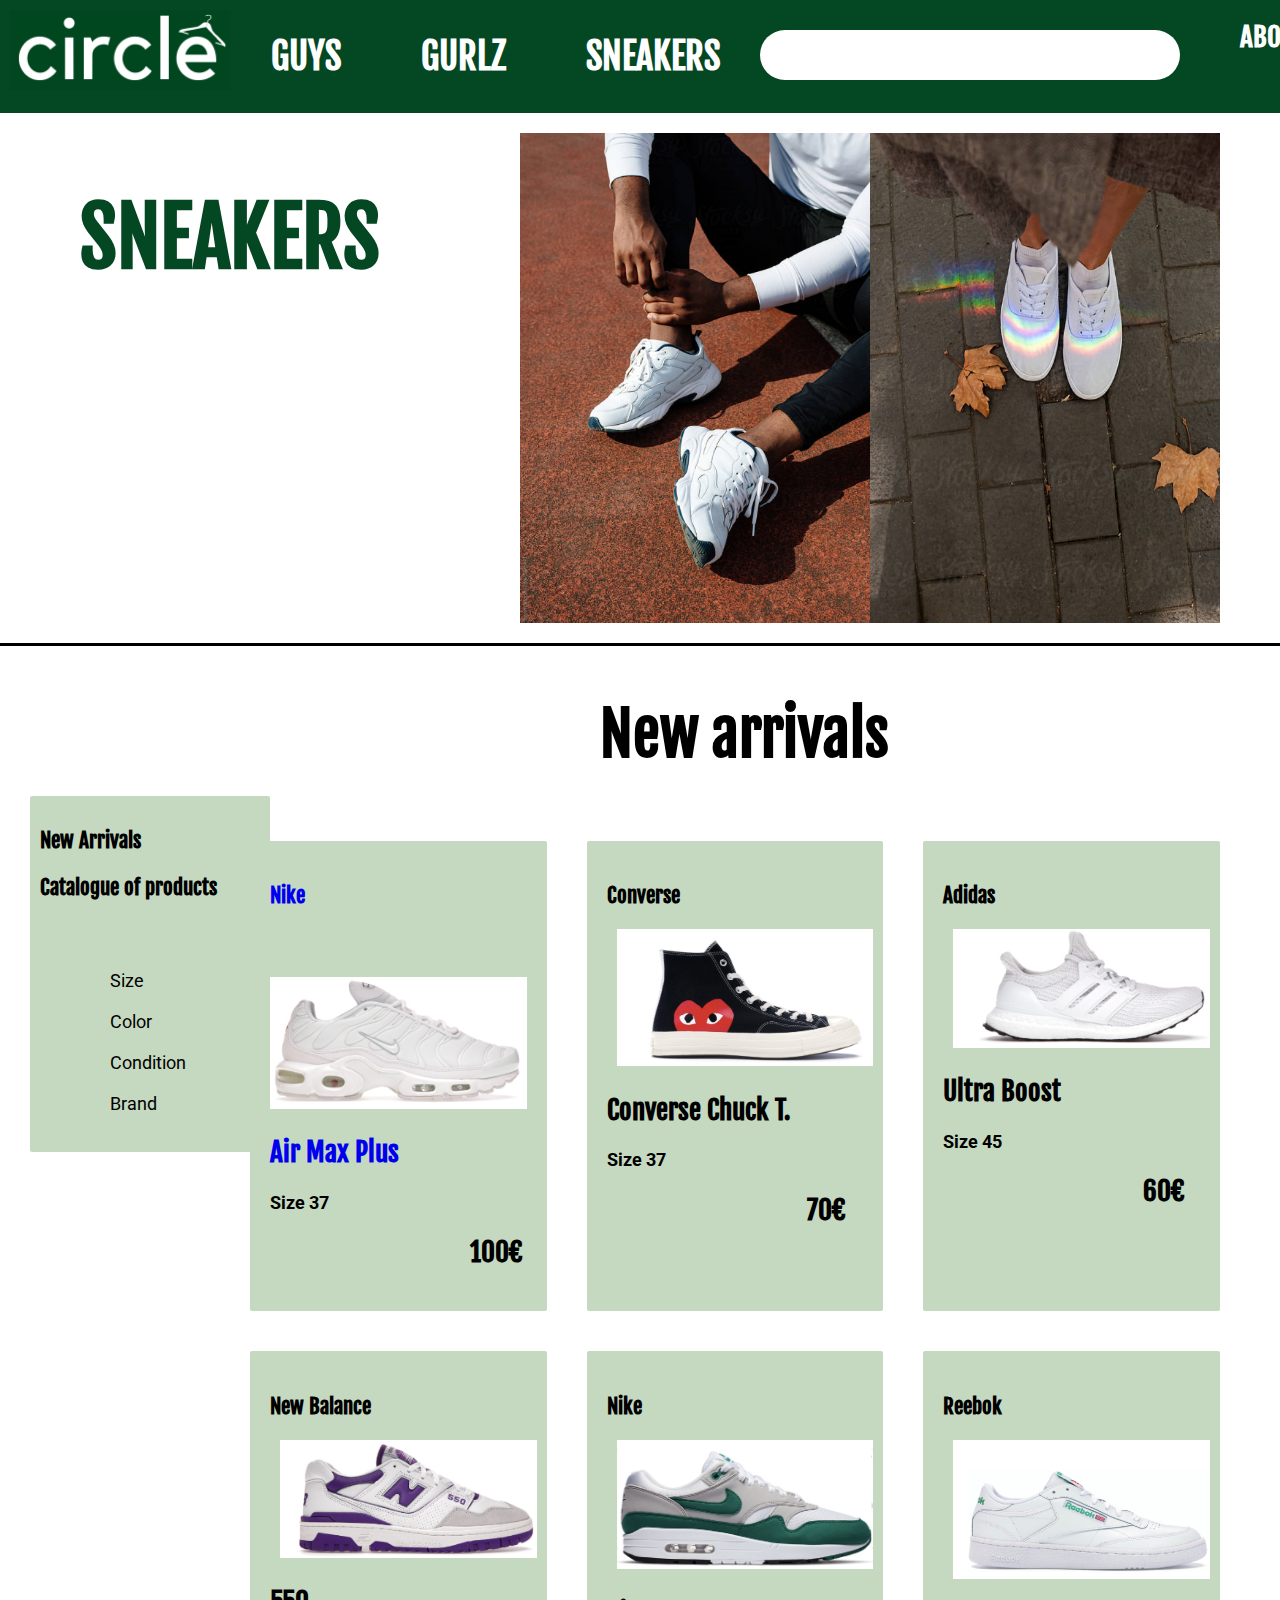
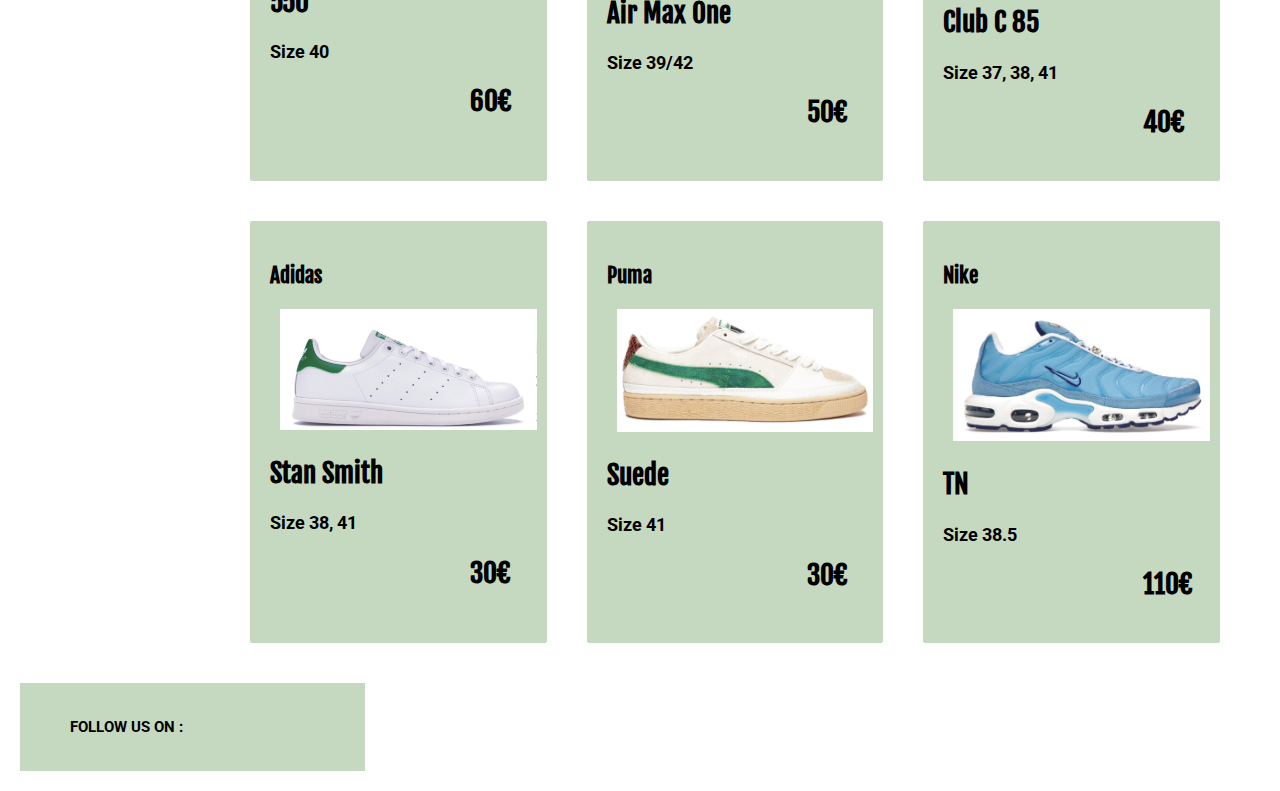
<file: index-sneakers.html>
<!DOCTYPE html>
<html>

 <head>
	<title>The Circle- Sneakers</title>
	<meta charset="utf-8">
	<link rel="stylesheet" href="https://use.fontawesome.com/releases/v5.2.0/css/all.css" integrity="sha384-hWVjflwFxL6sNzntih27bfxkr27PmbbK/iSvJ+a4+0owXq79v+lsFkW54bOGbiDQ" crossorigin="Anonymous">
	<link rel="stylesheet" href="css/style-sneakers.css">
 </head>

<body>

 <div class="banner-menu">
          <a href="index.html"><img src="images/logo-green.jpeg" alt="The Circle green logo"></a>
          <h1>GUYS</h1>
          <h1>GURLZ</h1>
          <a href="index-sneakers.html"><h1>SNEAKERS</h1></a>

          <div class="form-box">
            <input type="text" class="search-field">
            
              
          </div>
          
          <div class="card-green-homepage">
            <a href="about-us.html"> <h2>ABOUT US</h2></a>
              <h2>HELP</h2> 
          </div>

              <ul class="list-inline">
               <a href="register-page.html"><i class="fas fa-user"></i> </a> 
           <a href="wishlist.html"><i class="far fa-heart"></i> </a>
           <a href="index-basket.html"><i class="fas fa-shopping-bag"></i> </a>
        </ul>
          </div>

    </div>




<div class="container">

   <div class="card-banner">
     <h1> SNEAKERS </h1>
     
     <img src="images/Image2.png" alt="Imagespieds2">
      <img src="images/Image1.png" alt="Imagespieds">
   </div>
</div>

<div class="bordure">
</div>

<div class="box-green">
  <h3> <strong>New Arrivals </strong></h3>
 <h3>Catalogue of products</h3>
 <ul class="list-inline2">
 <li>Size</li>
 <li>Color</li>
 <li>Condition</li>
 <li>Brand</li>
 </ul>
 </div>

</div>

<div id="title">
<h2> New arrivals </h2> </div>

<div class="container">
  <div class="cards">

     <div class="card-white">
     	 <a href="index-display.html"><h3>Nike</h3></a>
       <h4><a href="#"><i class="far fa-heart"></i></a></h4>
       <a href="index-display.html"><img src="images/Airmaxplus.png"></a>
     	 <a href="index-display.html"><h2> Air Max Plus </h2></a>
     	 <strong>Size 37</strong>
     	 <div class="price"> <h2>100€ </h2> </div>
     </div>

     <div class="card-white">
     	 <h3>Converse</h3>
       <a href="#"><i class="far fa-heart"></i></a>
     	 <img src="images/Conversechuck.jpeg">
     	 <h2> Converse Chuck T. </h2>
     	 <strong>Size 37</strong>
     	 <div class="price"> <h2>70€ </h2> </div>
     </div>

     <div class="card-white">
     	 <h3>Adidas</h3>
       <a href="#"><i class="far fa-heart"></i></a>
     	 <img src="images/Ultraboost.png">
     	 <h2> Ultra Boost </h2>
     	 <strong>Size 45</strong>
     	 <div class="price"> <h2>60€ </h2> </div>
     </div>

     <div class="card-white">
     	 <h3>New Balance</h3>
       <a href="#"><i class="far fa-heart"></i></a>
     	 <img src="images/Reebok550.png">
     	 <h2> 550 </h2>
     	 <strong>Size 40</strong>
     	 <div class="price"> <h2>60€ </h2> </div>
     </div>

     <div class="card-white">
     	 <h3>Nike</h3>
       <a href="#"><i class="far fa-heart"></i></a>
     	 <img src="images/Airmaxone.png">
     	 <h2> Air Max One </h2>
     	 <strong>Size 39/42</strong>
     	 <div class="price"> <h2>50€ </h2> </div>
     </div>

     <div class="card-white">
     	 <h3>Reebok</h3>
       <a href="#"><i class="far fa-heart"></i></a>
     	 <img src="images/ClubC85.png">
     	 <h2> Club C 85 </h2>
     	 <strong>Size 37, 38, 41</strong>
     	 <div class="price"> <h2>40€ </h2> </div>
     </div>

     <div class="card-white">
     	 <h3>Adidas</h3>
       <a href="#"><i class="far fa-heart"></i></a>
     	 <img src="images/StanSmith.png">
     	 <h2> Stan Smith </h2>
     	 <strong>Size 38, 41</strong>
     	 <div class="price"> <h2>30€ </h2> </div>
     </div>

     <div class="card-white">
     	 <h3>Puma</h3>
       <a href="#"><i class="far fa-heart"></i></a>
      	 <img src="images/Suede.png">
     	 <h2> Suede </h2>
     	 <strong>Size 41</strong>
     	 <div class="price"> <h2>30€ </h2> </div>
     </div>

     <div class="card-white">
     	 <h3>Nike</h3>
       <a href="#"><i class="far fa-heart"></i></a>
     	 <img src="images/TNbleu.png">
     	 <h2> TN  </h2>
     	 <strong>Size 38.5</strong>
     	 <div class="price"> <h2>110€ </h2> </div>
     </div>

   </div>
</div>	

<div class="socialnetworks">
      <h5>FOLLOW US ON : <i class="fab fa-facebook"></i> <i class="fab fa-instagram"></i> <i class="fab fa-twitter"></i></h5>
    </div>


</body>
</html>
</file>
<file: css/style-sneakers.css>
@import url(https://fonts.googleapis.com/css2?family=Fjalla+One&family=Roboto&display=swap);

@import url("components-sneakers/container.css");
@import url("components-sneakers/card-white.css");
@import url("components-sneakers/card-banner.css");
@import url("components-sneakers/box-green.css");
@import url("components-sneakers/banner-menu.css");
@import url("components-sneakers/card-green-homepage.css");
@import url("components-sneakers/list-inline2.css");
@import url("components-sneakers/search-field.css");
@import url("components-sneakers/socialnetworks.css");

h1, h2, h3 {
    font-family: 'Fjalla One', sans-serif;
    font-weight: bold;
}

body {
	font-family: 'Roboto', sans-serif;
	font-size: 18px;
	margin: 0px;
}

a { 
	text-decoration: none;
}

.bordure {
border-bottom:3px solid black;
}


.list-inline2 {
list-style: none;
padding-left: 0px;
}

.list-inline2 li {
padding: 10px;
}



.price {
margin-left: 200px;
}

.far.fa-heart {
color:#044723;
margin-left: 10px;
}

#title {
font-size: 40px;
margin-left: 600px;
}
</file>
